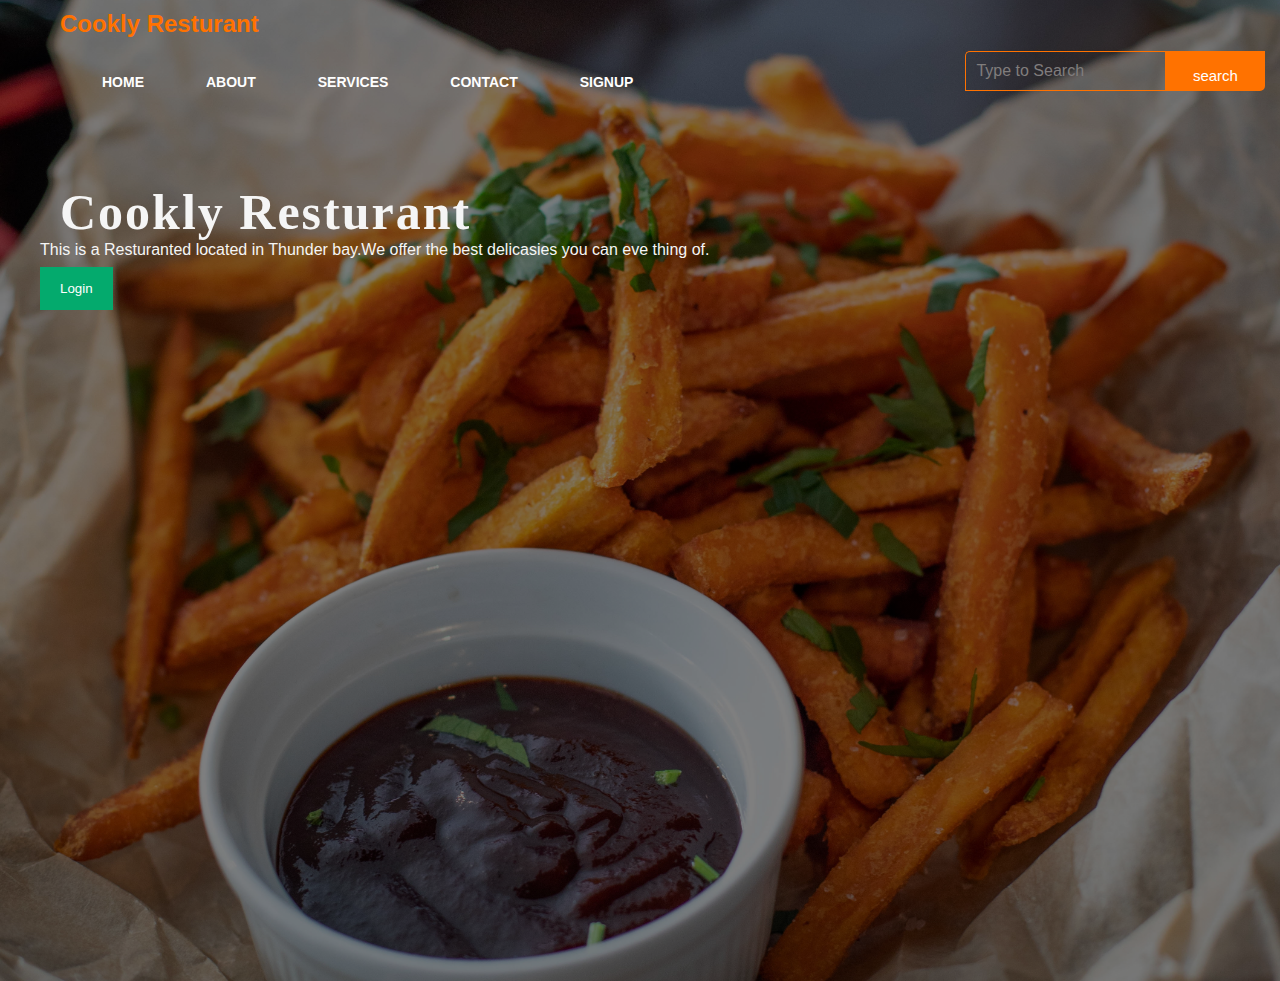
<file: Index.html>
<!DOCTYPE html>
<html lang="en">
    <head>
<title>Cookly</title>
<link rel="stylesheet" href="style.css">
</head>
<body>
    <div class="main">
        <div class="navbar">
            <div class="Icon">
                <h2 class="logo">Cookly Resturant</h2>
            </div>

        <div class="Menu">
            <ul>
                <li><a href="index.html">HOME</a></li>
                <li><a href="About us.html">ABOUT</a></li>
                <li>
                  <a href="Services.html">SERVICES</a></li>
                  

                </li>
                <li><a href="Contact.html">CONTACT</a></li>
              
                <li><a href="signup.html">SIGNUP</a></li>
                <li><a href="Account Recovery.html"></a></li>
                

                  <div class="search">
                    <input class="srch" type="search" name="" placeholder="Type to Search">
                    <a href="Services.html"> <button class="btn">search</button></a>
                </div>


                </li>
             </ul>   
    </div>

    

   

    </div>
    <div class="content">
        <h1>Cookly Resturant</h1>
        <p class="par">This is a Resturanted located in Thunder bay.We offer the best delicasies you can eve thing of.</p>

    

<meta name="viewport" content="width=device-width, initial-scale=1">
<style>

.footer {
   position: fixed;
   left: 0;
   bottom: 0;
   width: 100%;
   background-color: orange;
   color: white;
   text-align: center;
}
body {font-family: Arial, Helvetica, sans-serif;}

/* Full-width input fields */
input[type=text], input[type=password] {
  width: 100%;
  padding: 12px 20px;
  margin: 8px 0;
  display: inline-block;
  border: 1px solid #ccc;
  box-sizing: border-box;
}


::placeholder {
  color: #807d7d;
  opacity: 1; /* Firefox */
}

/* Set a style for all buttons */
button {
  background-color: #04AA6D;
  color: white;
  padding: 14px 20px;
  margin: 8px 0;
  border: none;
  cursor: pointer;
  width: 100%;
}

button:hover {
  opacity: 0.8;
}

/* Extra styles for the cancel button */
.cancelbtn {
  width: auto;
  padding: 10px 18px;
  background-color: #f44336;
}

/* Center the image and position the close button */
.imgcontainer {
  text-align: center;
  margin: 24px 0 12px 0;
  position: relative;
}

img.avatar {
  width: 40%;
  border-radius: 50%;
}

.container {
  padding: 16px;
}

span.psw {
  float: right;
  padding-top: 16px;
}

/* The Modal (background) */
.modal {
  display: none; /* Hidden by default */
  position: fixed; /* Stay in place */
  z-index: 1; /* Sit on top */
  left: 0;
  top: 0;
  width: 100%; /* Full width */
  height: 100%; /* Full height */
  overflow: auto; /* Enable scroll if needed */
  background-color: rgb(0,0,0); /* Fallback color */
  background-color: rgba(0,0,0,0.4); /* Black w/ opacity */
  padding-top: 60px;
}

/* Modal Content/Box */
.modal-content {
  background-color: #fefefe;
  margin: 5% auto 15% auto; /* 5% from the top, 15% from the bottom and centered */
  border: 1px solid #888;
  width: 80%; /* Could be more or less, depending on screen size */
}

/* The Close Button (x) */
.close {
  position: absolute;
  right: 25px;
  top: 0;
  color: #000;
  font-size: 35px;
  font-weight: bold;
}

.close:hover,
.close:focus {
  color: red;
  cursor: pointer;
}

/* Add Zoom Animation */
.animate {
  -webkit-animation: animatezoom 0.6s;
  animation: animatezoom 0.6s
}

@-webkit-keyframes animatezoom {
  from {-webkit-transform: scale(0)} 
  to {-webkit-transform: scale(1)}
}
  
@keyframes animatezoom {
  from {transform: scale(0)} 
  to {transform: scale(1)}
}

/* Change styles for span and cancel button on extra small screens */
@media screen and (max-width: 300px) {
  span.psw {
     display: block;
     float: none;
  }
  .cancelbtn {
     width: 100%;
  }
}
</style>
<!DOCTYPE html>
<html>
<head>
<meta name="viewport" content="width=device-width, initial-scale=1">
<style>
.footer {
   position: fixed;
   left: 0;
   bottom: 0;
   width: 100%;
   background-color: orange;
   color: white;
   text-align: center;
}
</style>
</head>
<body>



<div class="footer">
  <p></p>
</div>

</body>
</html> 

</head>
<body>



<button onclick="document.getElementById('id01').style.display='block'" style="width:auto;">Login</button>

<div id="id01" class="modal">
  
  <form class="modal-content animate" action="/action_page.php" method="post">
    <div class="imgcontainer">
      <span onclick="document.getElementById('id01').style.display='none'" class="close" title="Close Modal">&times;</span>
      <img src="login image.jpg" alt="login" class="login">
    </div>

    <div class="container">
      <label for="uname"><b>Username</b></label>
      <input type="text" placeholder="Enter Username" name="uname" required>

      <label for="psw"><b>Password</b></label>
      <input type="password" placeholder="Enter Password" name="psw" required>
        
      <button type="submit">Login</button>
      <label>
        <input type="checkbox" checked="checked" name="remember"> Remember me
      </label>
    </div>
    

    <div class="container" style="background-color:#f1f1f1">
      <button type="button" onclick="document.getElementById('id01').style.display='none'" class="cancelbtn">Cancel</button>
      <span class="psw">Forgot <a href="Account Recovery.html">password?</a></span>

     
      
      
    </div>
  </form>
</div>

<script>
// Get the modal
var modal = document.getElementById('id01');

// When the user clicks anywhere outside of the modal, close it
window.onclick = function(event) {
    if (event.target == modal) {
        modal.style.display = "none";
    }
}
</script>

</body>
</html>




<div class="Icon">
    <a href="Facebook.png"><ion-icon name="logo-facebook"></ion-icon></a>
    <a href="Instagram.jpg"><Logo- name="logo-Instagram"></ion-icon></a> 
    <a href="twitter.png"><ion-icon name="logo-Twitterk"></ion-icon></a>
    




</div>


<script src="https://postlmg.cc/QHXgDzSQ"></script>
</file>
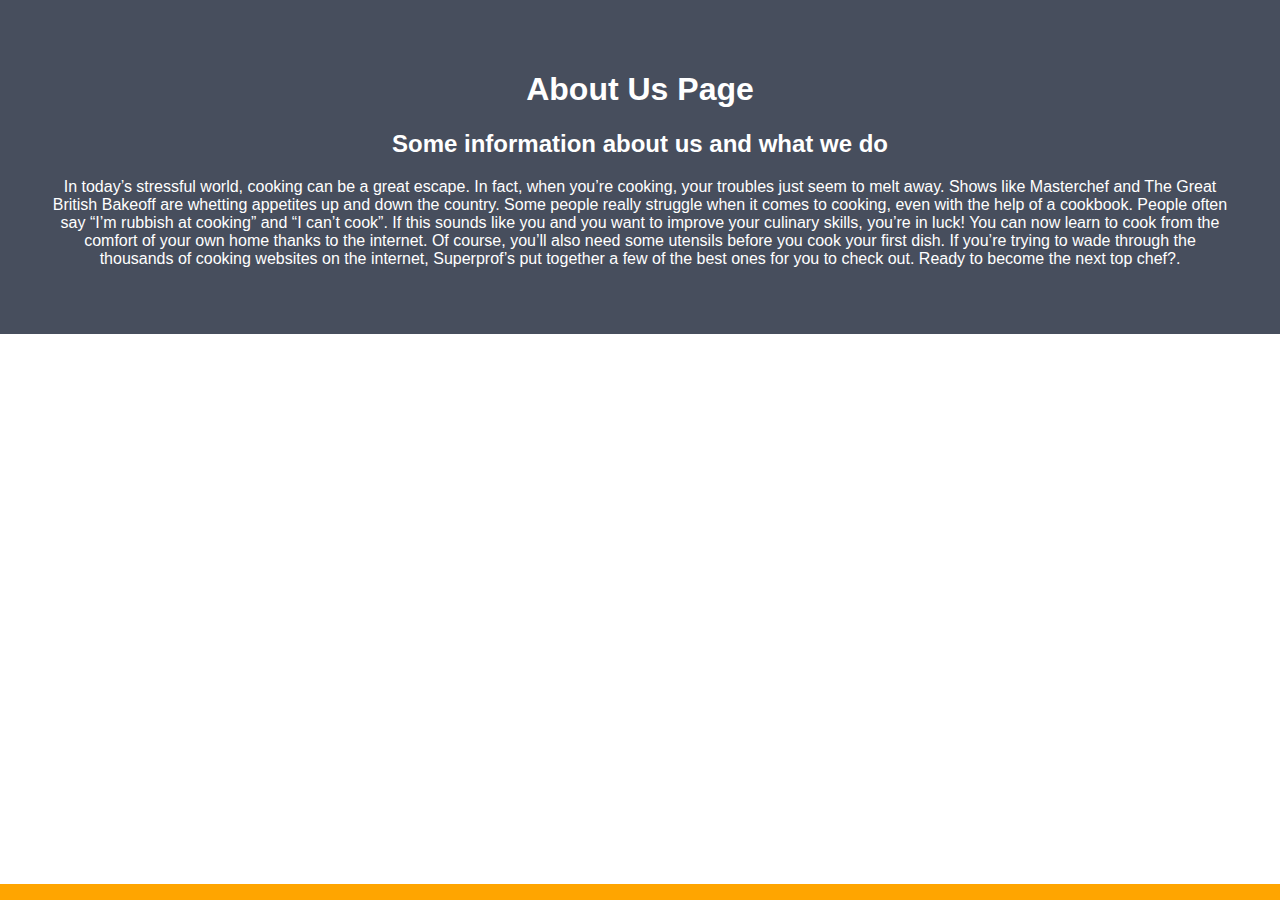
<file: About us.html>
<!DOCTYPE html>
<html>
<head>
<meta name="viewport" content="width=device-width, initial-scale=1">
<style>
body {
  font-family: Arial, Helvetica, sans-serif;
  margin: 0;
}

html {
  box-sizing: border-box;
}

*, *:before, *:after {
  box-sizing: inherit;
}

.column {
  float: left;
  width: 33.3%;
  margin-bottom: 16px;
  padding: 0 8px;
}

.card {
  box-shadow: 0 4px 8px 0 rgba(0, 0, 0, 0.2);
  margin: 8px;
}

.about-section {
  padding: 50px;
  text-align: center;
  background-color: #474e5d;
  color: white;
}

.container {
  padding: 0 16px;
}

.container::after, .row::after {
  content: "";
  clear: both;
  display: table;
}

.title {
  color: grey;
}

.button {
  border: none;
  outline: 0;
  display: inline-block;
  padding: 8px;
  color: white;
  background-color: #000;
  text-align: center;
  cursor: pointer;
  width: 100%;
}

.button:hover {
  background-color: #555;
}

@media screen and (max-width: 650px) {
  .column {
    width: 100%;
    display: block;
  }
}
</style>

<!DOCTYPE html>
<html>
<head>
<meta name="viewport" content="width=device-width, initial-scale=1">
<style>
.footer {
   position: fixed;
   left: 0;
   bottom: 0;
   width: 100%;
   background-color: orange;
   color: white;
   text-align: center;
}
</style>
</head>
<body>



<div class="footer">
  <p></p>
</div>

</body>
</html> 

</style>
</head>
<body>



<div class="footer">
  <p></p>
</div>

</body>
</html> 
</head>
<body>

<div class="about-section">
  <h1>About Us Page</h1>
    <h2>Some information about us and what we do</h2>
  <p>In today’s stressful world, cooking can be a great escape. In fact, when you’re cooking, your troubles just seem to melt away.

Shows like Masterchef and The Great British Bakeoff are whetting appetites up and down the country. Some people really struggle when it comes to cooking, even with the help of a cookbook.

People often say “I’m rubbish at cooking” and “I can’t cook”. If this sounds like you and you want to improve your culinary skills, you’re in luck! You can now learn to cook from the comfort of your own home thanks to the internet. Of course, you’ll also need some utensils before you cook your first dish.

If you’re trying to wade through the thousands of cooking websites on the internet, Superprof’s put together a few of the best ones for you to check out.

Ready to become the next top chef?.</p>
</div>
</file>
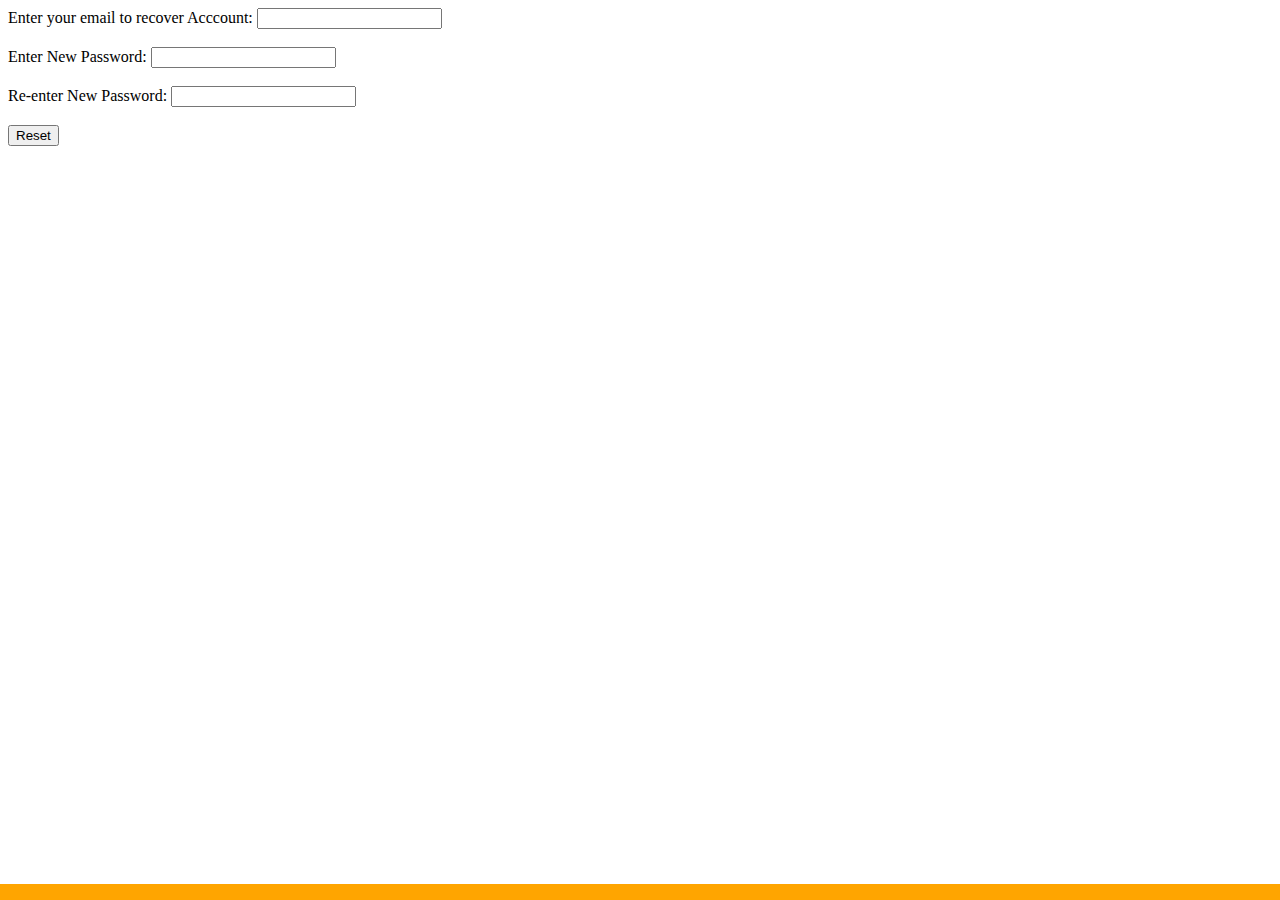
<file: Account Recovery.html>
<!DOCTYPE html>
<html>

  <!DOCTYPE html>
  <html>
  <head>
  <meta name="viewport" content="width=device-width, initial-scale=1">
  <style>
  .footer {
     position: fixed;
     left: 0;
     bottom: 0;
     width: 100%;
     background-color: orange;
     color: white;
     text-align: center;
  }
  </style>
  </head>
  <body>
  
  
  
  <div class="footer">
    <p></p>
  </div>
  
  </body>
  </html> 
  
<body>


<form action="/action_page.php">
  <label for="email">Enter your email to recover Acccount:</label>
  <input type="email" id="email" name="email"><br><br>

  <label for="pin">Enter New Password:</label>
  <input type="text" id="pin" name="pin" maxlength="8"><br><br>  
  
  <label for="pin">Re-enter New Password:</label>
  <input type="text" id="pin" name="pin" maxlength="8"><br><br> 

  <input type="reset" value="Reset">
  
</form>

</body>
</html>
</file>
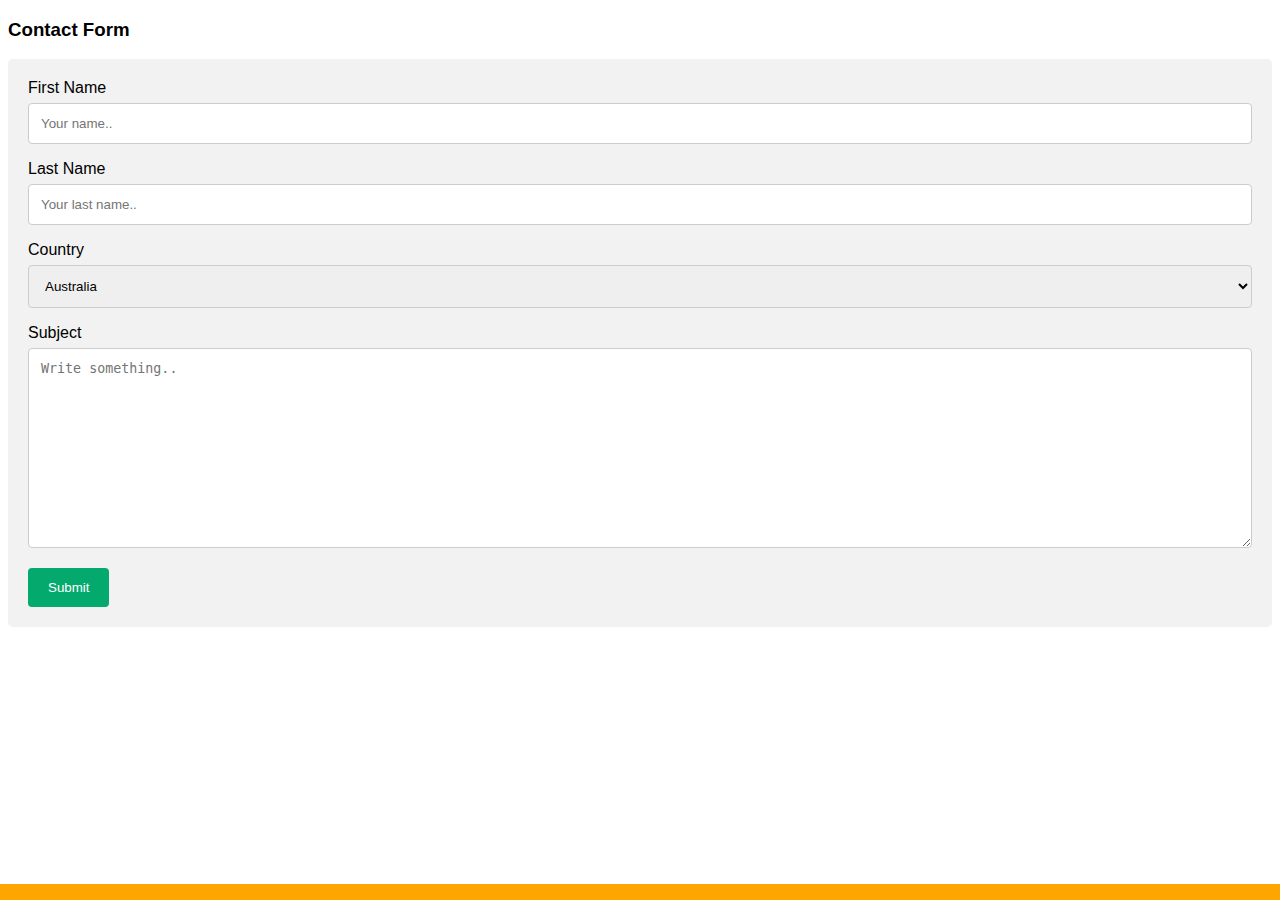
<file: Contact.html>
<!DOCTYPE html>
<html>
<head>
<meta name="viewport" content="width=device-width, initial-scale=1">
<style>
body {font-family: Arial, Helvetica, sans-serif;}
* {box-sizing: border-box;}

input[type=text], select, textarea {
  width: 100%;
  padding: 12px;
  border: 1px solid #ccc;
  border-radius: 4px;
  box-sizing: border-box;
  margin-top: 6px;
  margin-bottom: 16px;
  resize: vertical;
}

input[type=submit] {
  background-color: #04AA6D;
  color: white;
  padding: 12px 20px;
  border: none;
  border-radius: 4px;
  cursor: pointer;
}

input[type=submit]:hover {
  background-color: #45a049;
}

.container {
  border-radius: 5px;
  background-color: #f2f2f2;
  padding: 20px;
}
</style>
<!DOCTYPE html>
<html>
<head>
<meta name="viewport" content="width=device-width, initial-scale=1">
<style>
.footer {
   position: fixed;
   left: 0;
   bottom: 0;
   width: 100%;
   background-color: orange;
   color: white;
   text-align: center;
}
</style>
</head>
<body>



<div class="footer">
  <p></p>
</div>

</body>
</html> 

</head>
<body>

<h3>Contact Form</h3>

<div class="container">
  <form action="/action_page.php">
    <label for="fname">First Name</label>
    <input type="text" id="fname" name="firstname" placeholder="Your name..">

    <label for="lname">Last Name</label>
    <input type="text" id="lname" name="lastname" placeholder="Your last name..">

    <label for="country">Country</label>
    <select id="country" name="country">
      <option value="australia">Australia</option>
      <option value="canada">Canada</option>
      <option value="usa">USA</option>
    </select>

    <label for="subject">Subject</label>
    <textarea id="subject" name="subject" placeholder="Write something.." style="height:200px"></textarea>

    <input type="submit" value="Submit">
  </form>
</div>

</body>
</html>
</file>
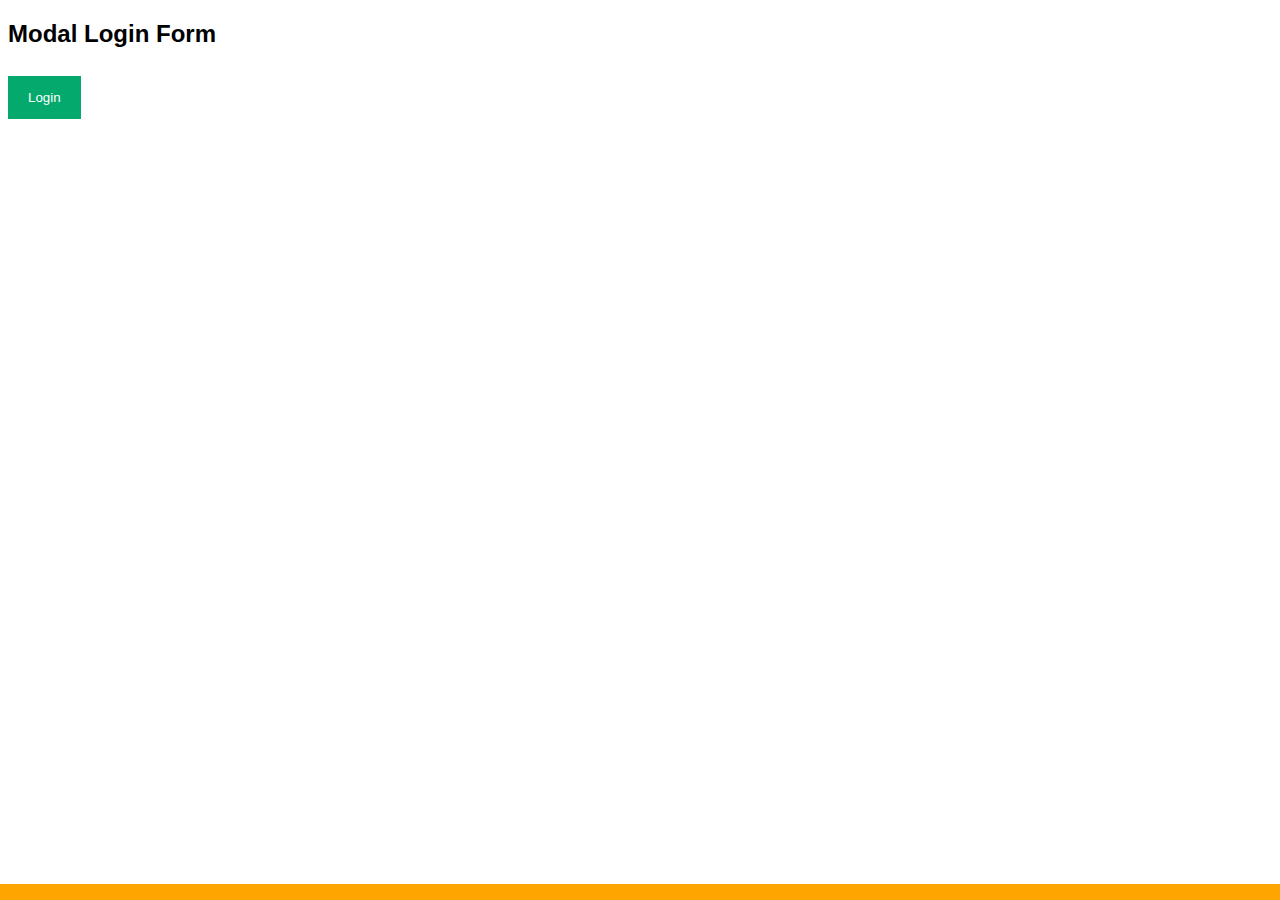
<file: login.html>
<!DOCTYPE html>
<html>
<head>
<meta name="viewport" content="width=device-width, initial-scale=1">
<style>
body {font-family: Arial, Helvetica, sans-serif;}

/* Full-width input fields */
input[type=text], input[type=password] {
  width: 100%;
  padding: 12px 20px;
  margin: 8px 0;
  display: inline-block;
  border: 1px solid #ccc;
  box-sizing: border-box;
}

/* Set a style for all buttons */
button {
  background-color: #04AA6D;
  color: white;
  padding: 14px 20px;
  margin: 8px 0;
  border: none;
  cursor: pointer;
  width: 100%;
}

button:hover {
  opacity: 0.8;
}

/* Extra styles for the cancel button */
.cancelbtn {
  width: auto;
  padding: 10px 18px;
  background-color: #f44336;
}

/* Center the image and position the close button */
.imgcontainer {
  text-align: center;
  margin: 24px 0 12px 0;
  position: relative;
}

img.avatar {
  width: 40%;
  border-radius: 50%;
}

.container {
  padding: 16px;
}

span.psw {
  float: right;
  padding-top: 16px;
}

/* The Modal (background) */
.modal {
  display: none; /* Hidden by default */
  position: fixed; /* Stay in place */
  z-index: 1; /* Sit on top */
  left: 0;
  top: 0;
  width: 100%; /* Full width */
  height: 100%; /* Full height */
  overflow: auto; /* Enable scroll if needed */
  background-color: rgb(0,0,0); /* Fallback color */
  background-color: rgba(0,0,0,0.4); /* Black w/ opacity */
  padding-top: 60px;
}

/* Modal Content/Box */
.modal-content {
  background-color: #fefefe;
  margin: 5% auto 15% auto; /* 5% from the top, 15% from the bottom and centered */
  border: 1px solid #888;
  width: 80%; /* Could be more or less, depending on screen size */
}

/* The Close Button (x) */
.close {
  position: absolute;
  right: 25px;
  top: 0;
  color: #000;
  font-size: 35px;
  font-weight: bold;
}

.close:hover,
.close:focus {
  color: red;
  cursor: pointer;
}

/* Add Zoom Animation */
.animate {
  -webkit-animation: animatezoom 0.6s;
  animation: animatezoom 0.6s
}

@-webkit-keyframes animatezoom {
  from {-webkit-transform: scale(0)} 
  to {-webkit-transform: scale(1)}
}
  
@keyframes animatezoom {
  from {transform: scale(0)} 
  to {transform: scale(1)}
}

/* Change styles for span and cancel button on extra small screens */
@media screen and (max-width: 300px) {
  span.psw {
     display: block;
     float: none;
  }
  .cancelbtn {
     width: 100%;
  }
}
</style>
<!DOCTYPE html>
<html>
<head>
<meta name="viewport" content="width=device-width, initial-scale=1">
<style>
.footer {
   position: fixed;
   left: 0;
   bottom: 0;
   width: 100%;
   background-color: orange;
   color: white;
   text-align: center;
}
</style>
</head>
<body>



<div class="footer">
  <p></p>
</div>

</body>
</html> 

</head>
<body>

<h2>Modal Login Form</h2>

<button onclick="document.getElementById('id01').style.display='block'" style="width:auto;">Login</button>

<div id="id01" class="modal">
  
  <form class="modal-content animate" action="/action_page.php" method="post">
    <div class="imgcontainer">
      <span onclick="document.getElementById('id01').style.display='none'" class="close" title="Close Modal">&times;</span>
      <img src="login image.jpg" alt="Avatar" class="avatar">
    </div>

    <div class="container">
      <label for="uname"><b>Username</b></label>
      <input type="text" placeholder="Enter Username" name="uname" required>

      <label for="psw"><b>Password</b></label>
      <input type="password" placeholder="Enter Password" name="psw" required>
        
      <button type="submit">Login</button>
      <label>
        <input type="checkbox" checked="checked" name="remember"> Remember me
      </label>
    </div>

    <div class="container" style="background-color:#f1f1f1">
      <button type="button" onclick="document.getElementById('id01').style.display='none'" class="cancelbtn">Cancel</button>
      <span class="psw">Forgot <a href="Account Recovery.html">password?</a></span>
    </div>
  </form>
</div>

<script>
// Get the modal
var modal = document.getElementById('id01');

// When the user clicks anywhere outside of the modal, close it
window.onclick = function(event) {
    if (event.target == modal) {
        modal.style.display = "none";
    }
}
</script>

</body>
</html>
</file>
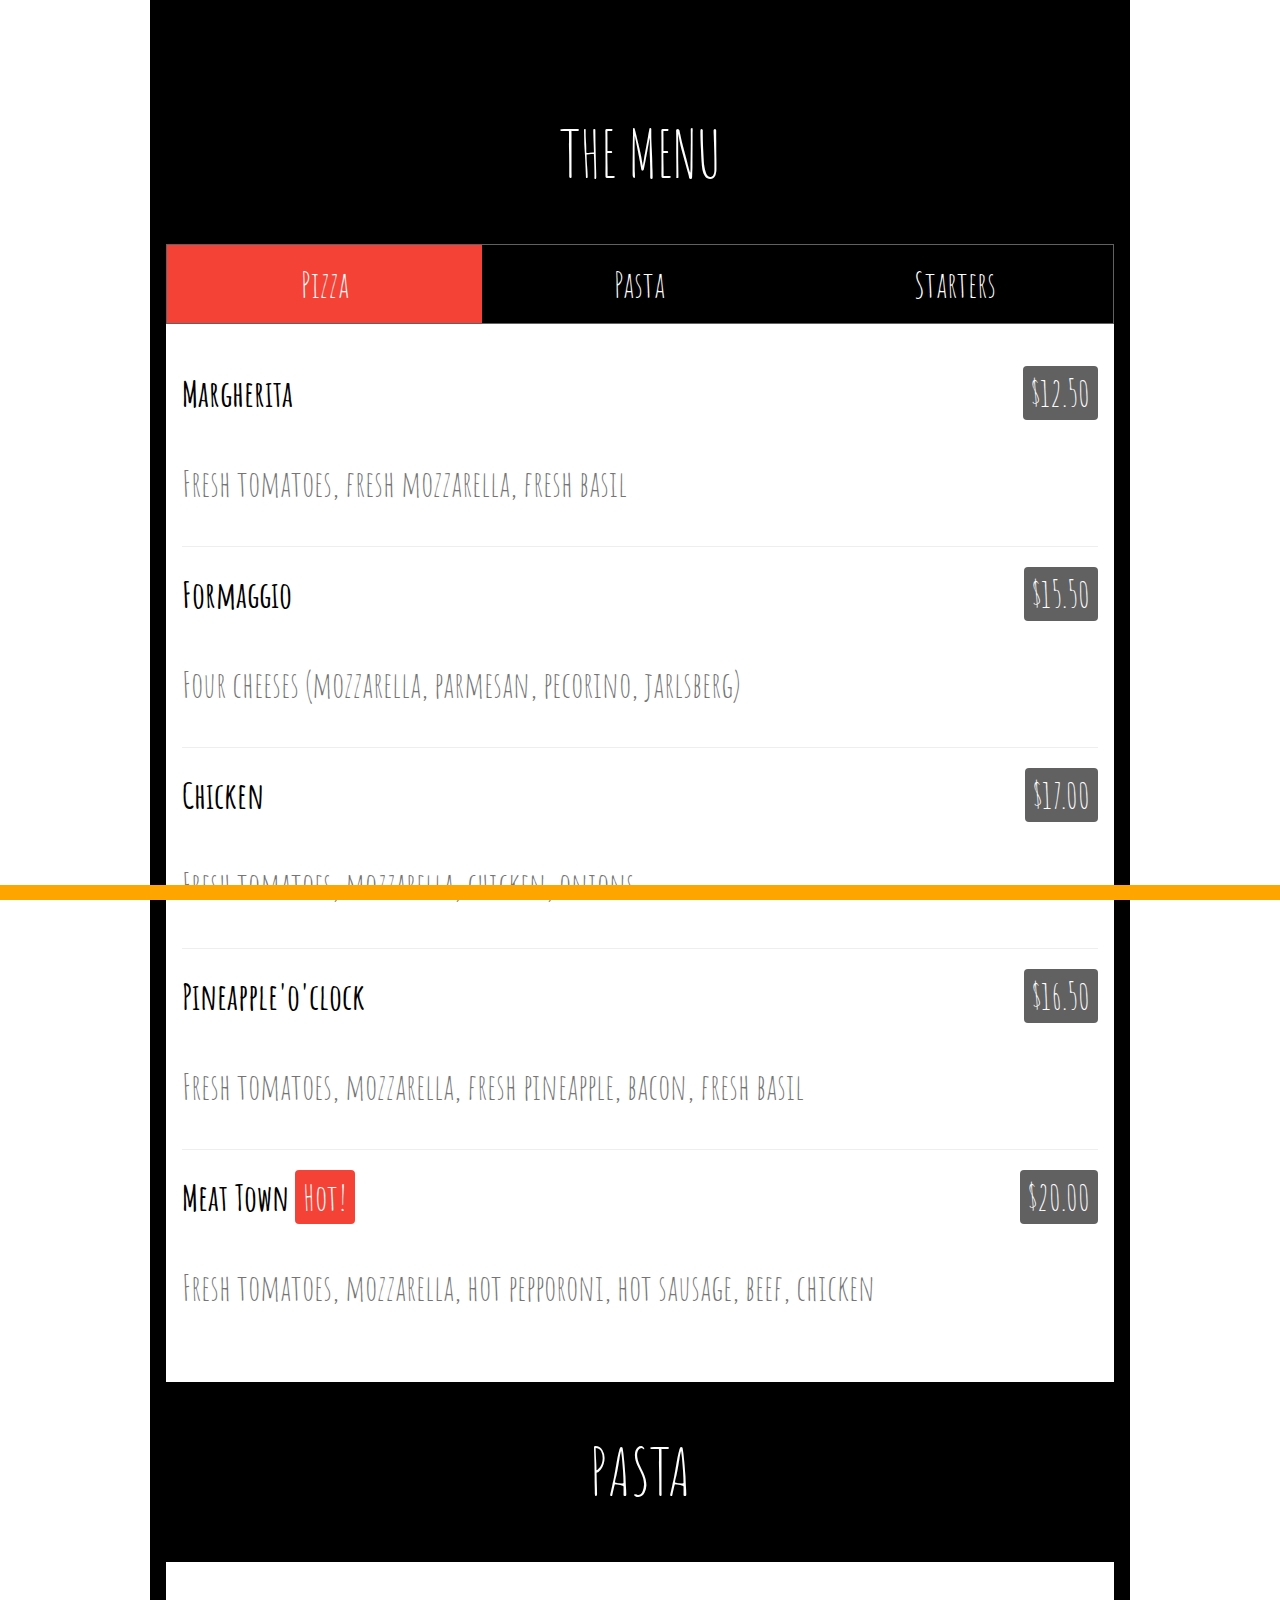
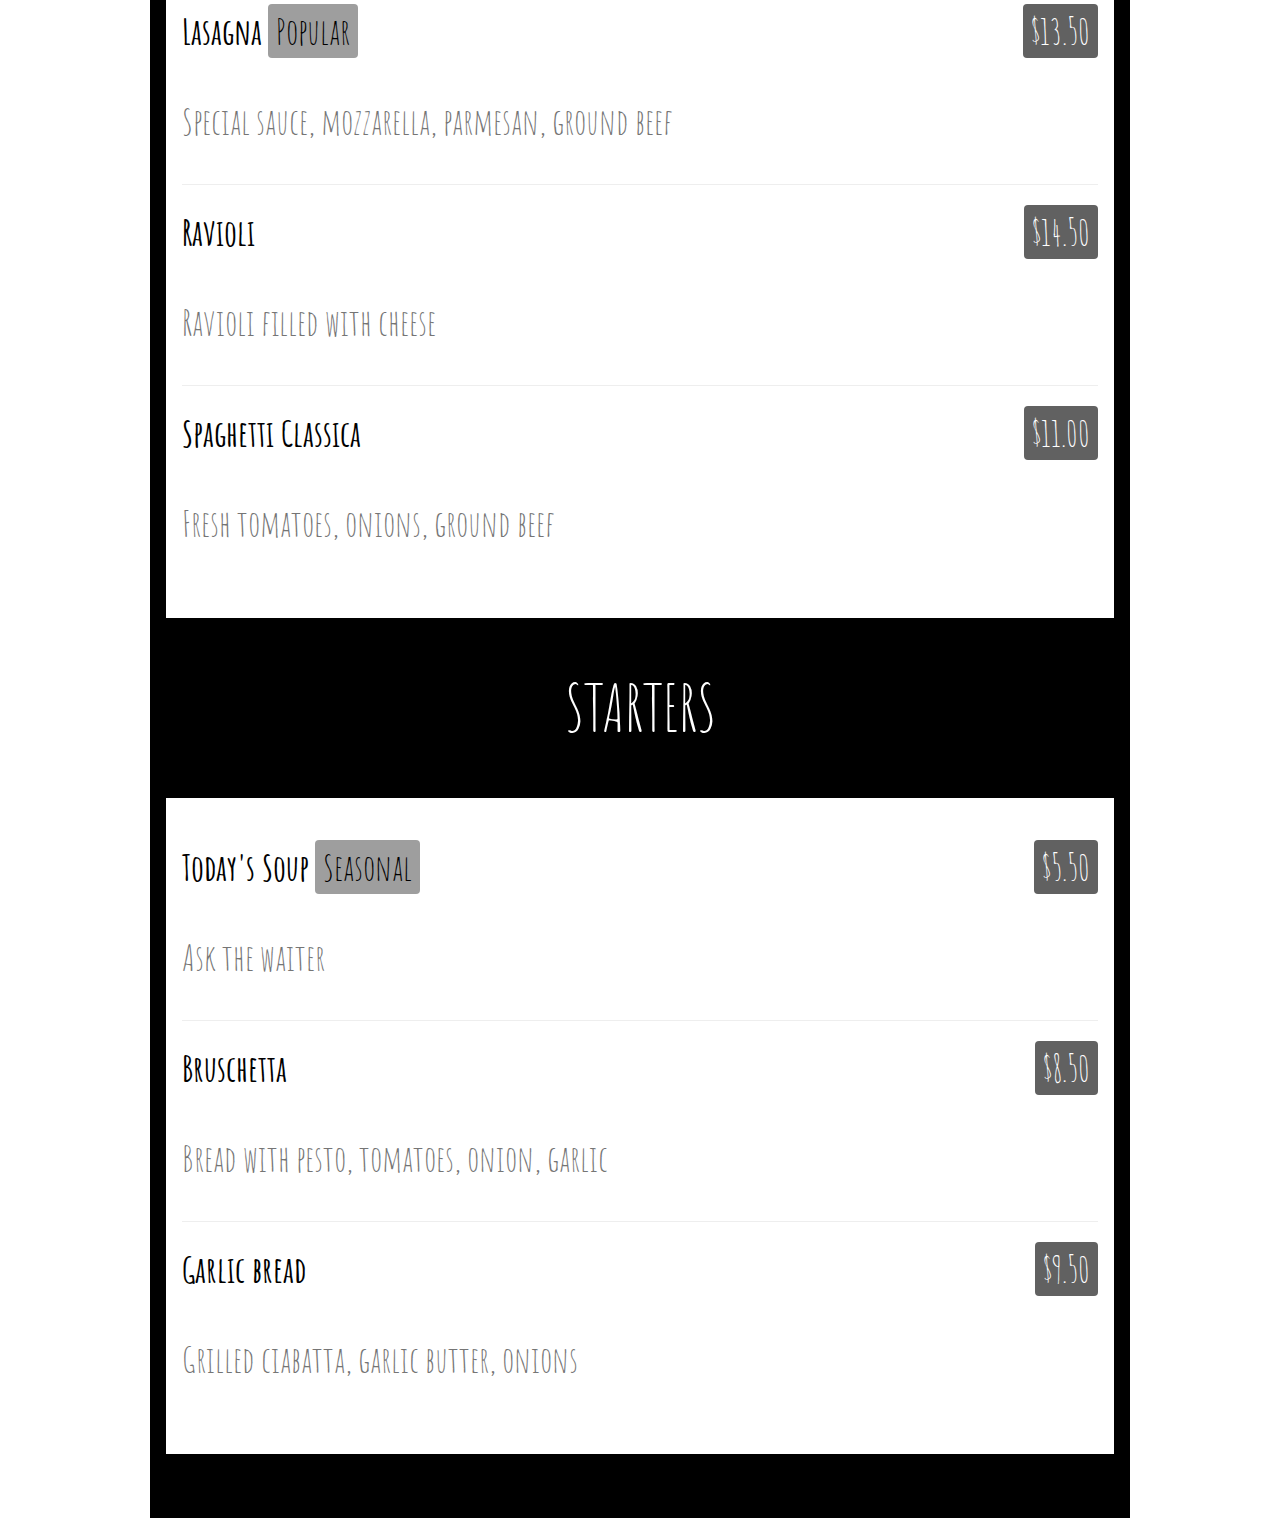
<file: Services.html>
<!DOCTYPE html>
<html>
<meta charset="UTF-8">
<title>Pizza</title>
<meta name="viewport" content="width=device-width,initial-scale=1">
<link rel="stylesheet" href="https://www.w3schools.com/w3css/4/w3.css">
<script src="https://www.w3schools.com/lib/w3.js"></script>
<link rel="stylesheet" href="https://fonts.googleapis.com/css?family=Amatic+SC">
<style>
body,h1,h2,h3,h4,h5,h6 {font-family: "Amatic SC", sans-serif}
</style>
<body>
<!-- Start Content -->
<div id="home" class="w3-content">

<!-- Menu -->
<div id="menu" class="w3-container w3-black w3-xxlarge w3-padding-64">
<h1 class="w3-center w3-jumbo w3-padding-32">THE MENU</h1>
<div class="w3-row w3-center w3-border w3-border-dark-grey">
<a href="#pizza"><div class="w3-third w3-padding-large w3-red">Pizza</div></a>
<a href="#pasta"><div class="w3-third w3-padding-large w3-hover-red">Pasta</div></a>
<a href="#starters"><div class="w3-third w3-padding-large w3-hover-red">Starters</div></a>
</div>

<div id="pizza" class="w3-container w3-white w3-padding-32">

<h1><b>Margherita</b> <span class="w3-right w3-tag w3-dark-grey w3-round">$12.50</span></h1>
<p class="w3-text-grey">Fresh tomatoes, fresh mozzarella, fresh basil</p>

<hr>
<h1><b>Formaggio</b> <span class="w3-right w3-tag w3-dark-grey w3-round">$15.50</span></h1>
<p class="w3-text-grey">Four cheeses (mozzarella, parmesan, pecorino, jarlsberg)</p>

<hr>
<h1><b>Chicken</b> <span class="w3-right w3-tag w3-dark-grey w3-round">$17.00</span></h1>
<p class="w3-text-grey">Fresh tomatoes, mozzarella, chicken, onions</p>

<hr>
<h1><b>Pineapple'o'clock</b> <span class="w3-right w3-tag w3-dark-grey w3-round">$16.50</span></h1>
<p class="w3-text-grey">Fresh tomatoes, mozzarella, fresh pineapple, bacon, fresh basil</p>

<hr>
<h1><b>Meat Town</b> <span class="w3-tag w3-red w3-round">Hot!</span>
<span class="w3-right w3-tag w3-dark-grey w3-round">$20.00</span></h1>
<p class="w3-text-grey">Fresh tomatoes, mozzarella, hot pepporoni, hot sausage, beef, chicken</p>
</div>

<h1 id="pasta" class="w3-center w3-jumbo w3-padding-32">PASTA</h1>
<div class="w3-container w3-white w3-padding-32">

<h1><b>Lasagna</b> <span class="w3-tag w3-grey w3-round">Popular</span>
<span class="w3-right w3-tag w3-dark-grey w3-round">$13.50</span></h1>
<p class="w3-text-grey">Special sauce, mozzarella, parmesan, ground beef</p>

<hr>
<h1><b>Ravioli</b> <span class="w3-right w3-tag w3-dark-grey w3-round">$14.50</span></h1>
<p class="w3-text-grey">Ravioli filled with cheese</p>

<hr>
<h1><b>Spaghetti Classica</b> <span class="w3-right w3-tag w3-dark-grey w3-round">$11.00</span></h1>
<p class="w3-text-grey">Fresh tomatoes, onions, ground beef</p>
</div>

<h1 id="starters" class="w3-center w3-jumbo w3-padding-32">STARTERS</h1>
<div class="w3-container w3-white w3-padding-32">

<h1><b>Today's Soup</b> <span class="w3-tag w3-grey w3-round">Seasonal</span>
<span class="w3-right w3-tag w3-dark-grey w3-round">$5.50</span></h1>
<p class="w3-text-grey">Ask the waiter</p>

<hr>
<h1><b>Bruschetta</b> <span class="w3-right w3-tag w3-dark-grey w3-round">$8.50</span></h1>
<p class="w3-text-grey">Bread with pesto, tomatoes, onion, garlic</p>

<hr>
<h1><b>Garlic bread</b> <span class="w3-right w3-tag w3-dark-grey w3-round">$9.50</span></h1>
<p class="w3-text-grey">Grilled ciabatta, garlic butter, onions</p>
</div>
</div>

<!DOCTYPE html>
<html>
<head>
<meta name="viewport" content="width=device-width, initial-scale=1">
<style>
.footer {
   position: fixed;
   left: 0;
   bottom: 0;
   width: 100%;
   background-color: orange;
   color: white;
   text-align: center;
}
</style>
</head>
<body>



<div class="footer">
  <p></p>
</div>

</body>
</html> 


<!-- End Content -->
</div>
</body>
</html>
</file>
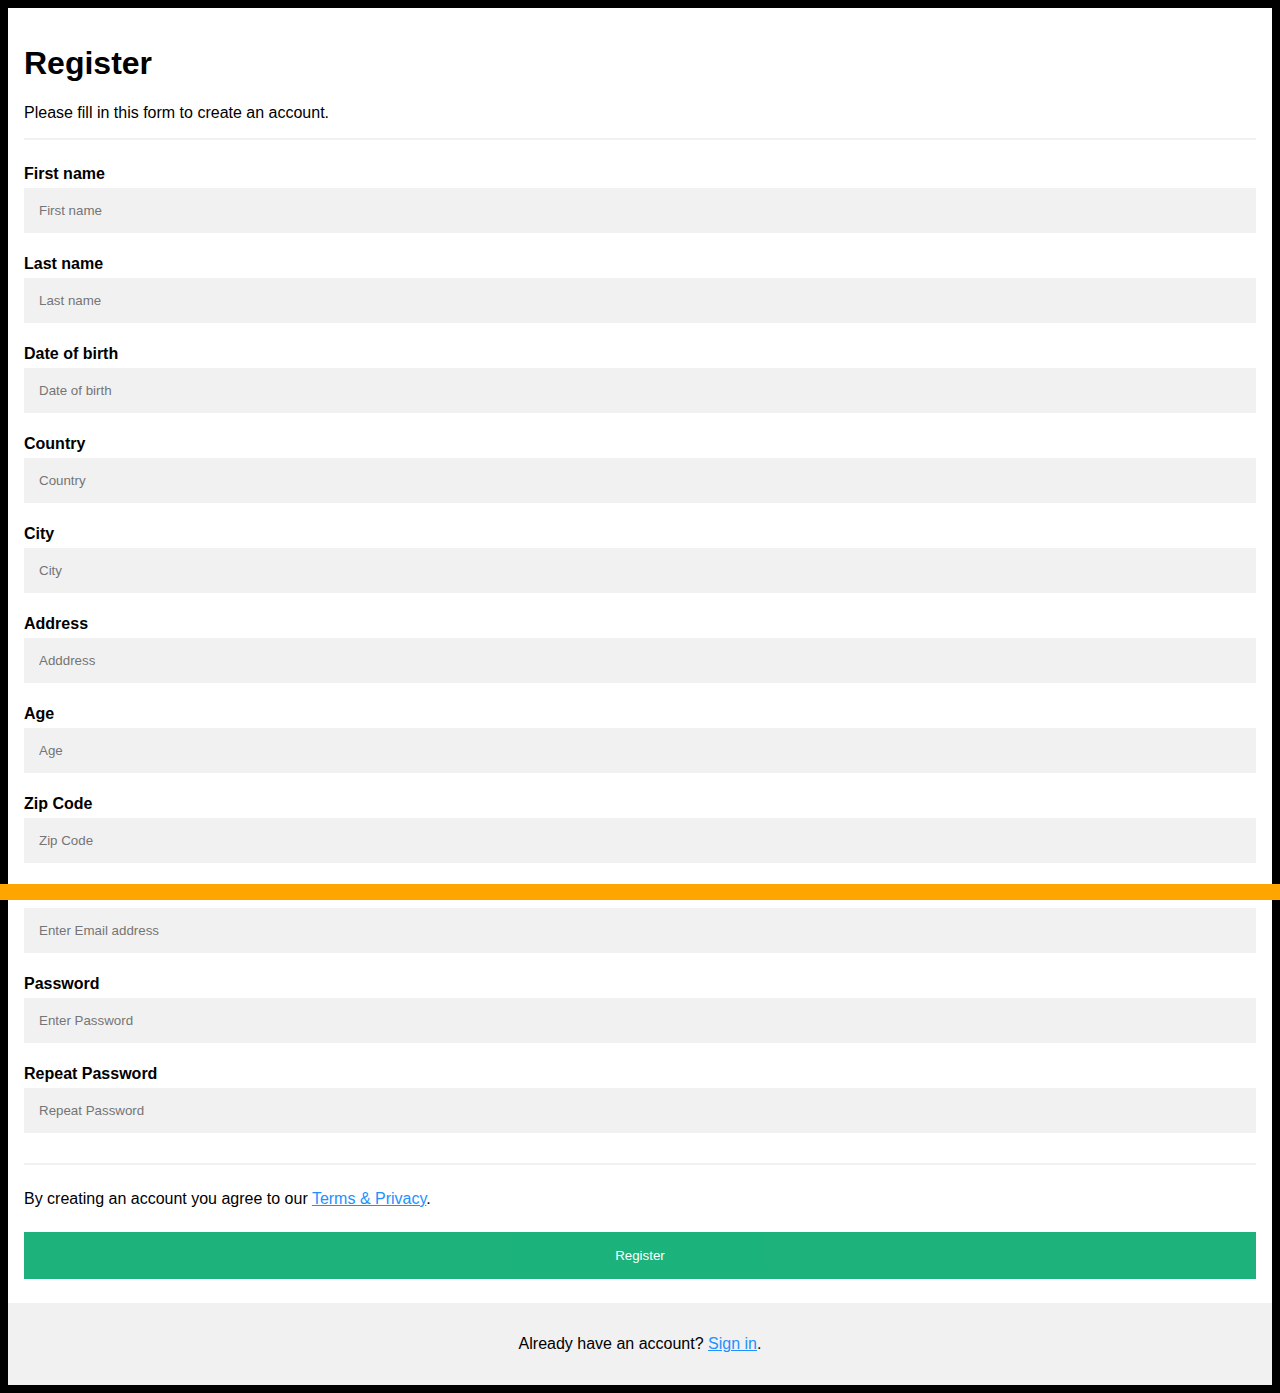
<file: signup.html>
<!DOCTYPE html>
<html>
<head>
<meta name="viewport" content="width=device-width, initial-scale=1">
<style>
body {
  font-family: Arial, Helvetica, sans-serif;
  background-color: black;
}

* {
  box-sizing: border-box;
}

/* Add padding to containers */
.container {
  padding: 16px;
  background-color: white;
}

/* Full-width input fields */
input[type=text], input[type=password] {
  width: 100%;
  padding: 15px;
  margin: 5px 0 22px 0;
  display: inline-block;
  border: none;
  background: #f1f1f1;
}

input[type=text]:focus, input[type=password]:focus {
  background-color: #ddd;
  outline: none;
}

/* Overwrite default styles of hr */
hr {
  border: 1px solid #f1f1f1;
  margin-bottom: 25px;
}

/* Set a style for the submit button */
.registerbtn {
  background-color: #04AA6D;
  color: white;
  padding: 16px 20px;
  margin: 8px 0;
  border: none;
  cursor: pointer;
  width: 100%;
  opacity: 0.9;
}

.registerbtn:hover {
  opacity: 1;
}

/* Add a blue text color to links */
a {
  color: dodgerblue;
}

/* Set a grey background color and center the text of the "sign in" section */
.signin {
  background-color: #f1f1f1;
  text-align: center;
}
</style>
</head>
<body>

<form action="/action_page.php">
  <div class="container">
    <h1>Register</h1>
    <p>Please fill in this form to create an account.</p>
    <hr>
    
        <label for="First name"><b>First name </b></label>
    <input type="text" placeholder="First name" name="First name" id="First name" required>
    
  <label for="Last name"><b>Last name </b></label>
    <input type="text" placeholder="Last name" name="Last name" id="Last name" required>

<label for="Date of birth"><b>Date of birth</b></label>
    <input type="text" placeholder="Date of birth" name="Date of birth" id="Date of birth" required>

        <label for="Country"><b>Country </b></label>
    <input type="text" placeholder="Country" name="Country" id="Country" required>

<label for="City"><b>City</b></label>
    <input type="text" placeholder="City" name="City" id="City" required>
    
<label for="Address"><b>Address</b></label>
    <input type="text" placeholder="Adddress" name="Address" id="City" required>


<label for="Age"><b>Age</b></label>
    <input type="text" placeholder="Age" name="Age" id="Age" required>

<label for="Zip Code"><b>Zip Code</b></label>
    <input type="text" placeholder="Zip Code" name="Address" id="Zip Code" required>
    
    <label for="email address"><b>Email address</b></label>
    <input type="text" placeholder="Enter Email address" name="email address" id="email address" required>
    
    <label for="psw"><b>Password</b></label>
    <input type="password" placeholder="Enter Password" name="psw" id="psw" required>

    <label for="psw-repeat"><b>Repeat Password</b></label>
    <input type="password" placeholder="Repeat Password" name="psw-repeat" id="psw-repeat" required>
    <hr>
    <p>By creating an account you agree to our <a href="#">Terms & Privacy</a>.</p>

    <button type="submit" class="registerbtn">Register</button>
  </div>
  
  <div class="container signin">
    <p>Already have an account? <a href="Login.html">Sign in</a>.</p>
  </div>
</form>

<!DOCTYPE html>
<html>
<head>
<meta name="viewport" content="width=device-width, initial-scale=1">
<style>
.footer {
   position: fixed;
   left: 0;
   bottom: 0;
   width: 100%;
   background-color: orange;
   color: white;
   text-align: center;
}
</style>
</head>
<body>



<div class="footer">
  <p></p>
</div>

</body>
</html> 

</body>
</html>
</file>
<file: style.css>
.footer {
   position: fixed;
   left: 0;
   bottom: 0;
   width: 100%;
   background-color: orange;
   color: white;
   text-align: center;
}


 


*{
    margin: 0;
    padding: 0;


}



label{
    color: black;
}

.main{
    width: 100%;
    background: linear-gradient(to top, rgba(0,0,0,0.5)50%,rgba(0,0,0,0.5)50%), url(pexel.jpg);
    background-position: center;
    background-size: cover;
    height: 109vh;
}

.navbar{
    width: 1200px;
    height: 75px;
    margin: auto;
}
.icon{
    width: 200px;
    float: left;
    height: 70px;

}
.logo{
    color: #ff7200;
    font-size: 35;
    font-family: Arial;
    padding-left: 20px;
    float: left;
    padding-top: 10px;

}
.Memu{
    width: 400px;
    float: left;
    height: 70px;

}
ul{
    float: left;
    display: flex;
    justify-content: center;
    align-items: center;
    
}ul li{
    list-style: none;
    margin-left: 62px;
    margin-top: 27px;
    font-size: 14px;
}
ul li a{
    text-decoration: none;
    color: #fff;
    font-family: Arial;
    font-weight: bold;
    transition: 0.4s ease-in-out;
}




ul li a:hover{
    color: #ff7200;
}

.search{
    width: 330px;
    float: left;
    margin-left: 270px;
}


.srch{
    font-family: 'Times New Roman';
    width: 200px;
    height: 40px;
    background: transparent;
    border: 1px solid #ff7200;
    margin-top: 13px;
    color: #fff;
    border-right: none;
    font-size: 16px;
    float: left;
    padding: 10px;
    border-top-left-radius: 5px;
    border-top-left-radius: 5px;
}

.btn{
    width: 100px;
    height: 40px;
    background: #ff7200;
    border: 2px solid #ff7200;
    margin-top: 13px;
    color: #fff;
    font-size: 15px;
    border-bottom-right-radius: 5px;
    border-bottom-right-radius: 5px;

}


.btn:focus{
    outline: none;
}

.srch:focus{
    outline: none;
}

.srch:focus{
    outline: none;

}


.content{
    width: 1200px;
    height: auto;
    margin: auto;
    color: whitesmoke;
    position: relative;

}

.content.par{
    padding-left: 20px;
    padding-bottom: 25px;
    font-family: Arial;
    letter-spacing: 1.2px;
    line-height: 30px;
}
.content h1{
    font-family: 'Times New Roman';
    font-size: 50px;
    padding-left: 20px;
    margin-top: 9%;
    letter-spacing: 2px;

}
.content .cn{
    width: 160px;
    height: 40px;
    background: #ff7200;
    margin-bottom: 10px;
    margin-left: 20px;
    font-size: 18px;
    border-radius: 10px;
    cursor: pointer;
    transition: .4 ease;

}
.content .cn a{
    text-decoration: none;
    color:#000;
    transition: .3s ease;

}
.cn:hover{
    background-color: #fff;
}
.content span{
    color: #ff7200;
    font-size: 25px;
}

.form{
    width: 250px;
    height: 380px;
    background: linear-gradient(to top, rgba(0,0,0,0.8)50%,rgba(0,0,0,0.8)50%);
    position: absolute;
    top: -20px;
    left: 870px;
    border-radius: 10px;
    padding: 25px;
    
}

.form h2{
    width: 220px;
    font-family: sans-serif;
    text-align: center;
    color: #ff7200;
    font-size: 22px;
    background-color: #fff;
    border-radius: 10px;
    margin: 2px;
    padding: 8px;
}

.form input{
    width: 240px;
    height: 35px;
    background: transparent;
    border-bottom: 1px solid #ff7200;
    border-top: none;
    border-right: none;
    border-left: none;
    color: #fff;
    font-size: 1px;
    letter-spacing: 1px;
    margin-top: 30px;
    font-family: sans-serif;
}

.form input:focus{
    outline: none;
}

::placeholder{
    color: #fff;
    font-family: Arial;
}

.btnn{
    width: 240px;
    height: 40px;
    background: #ff7200;
    border: none;
    margin-top: 30px;
    font-size: 18px;
    border-radius: 10px;
    cursor: pointer;
    color: #fff;
    transition: 0.4s ease;
}

.btnn:hover{
    background: #fff;
    color: #ff7200;

}

.btnn a{
    text-decoration: none;
    color: #000;
    font-weight: bold;
}
.form .link{
    font-family: Arial, Helvetica, sans-serif;
    font-size: 17px;
    padding-top: 20px;
    text-align: center;
}
.form.link a{
    text-decoration: none;
    color: #ff7200;

}

.liw{
    padding-top: 15px;
    padding-bottom: 10px;
    text-align: center;
}
.icons a{
    text-decoration: none;
    color: #fff;

}.icons ion-icon{
    color: #fff;
    font-size: 30px;
    padding-left: 14px;
    padding-top: 5px;
    transition: 0.3s ease;
}
.icons ion-icon:hover{
    color: #ff7200;

}
</file>
